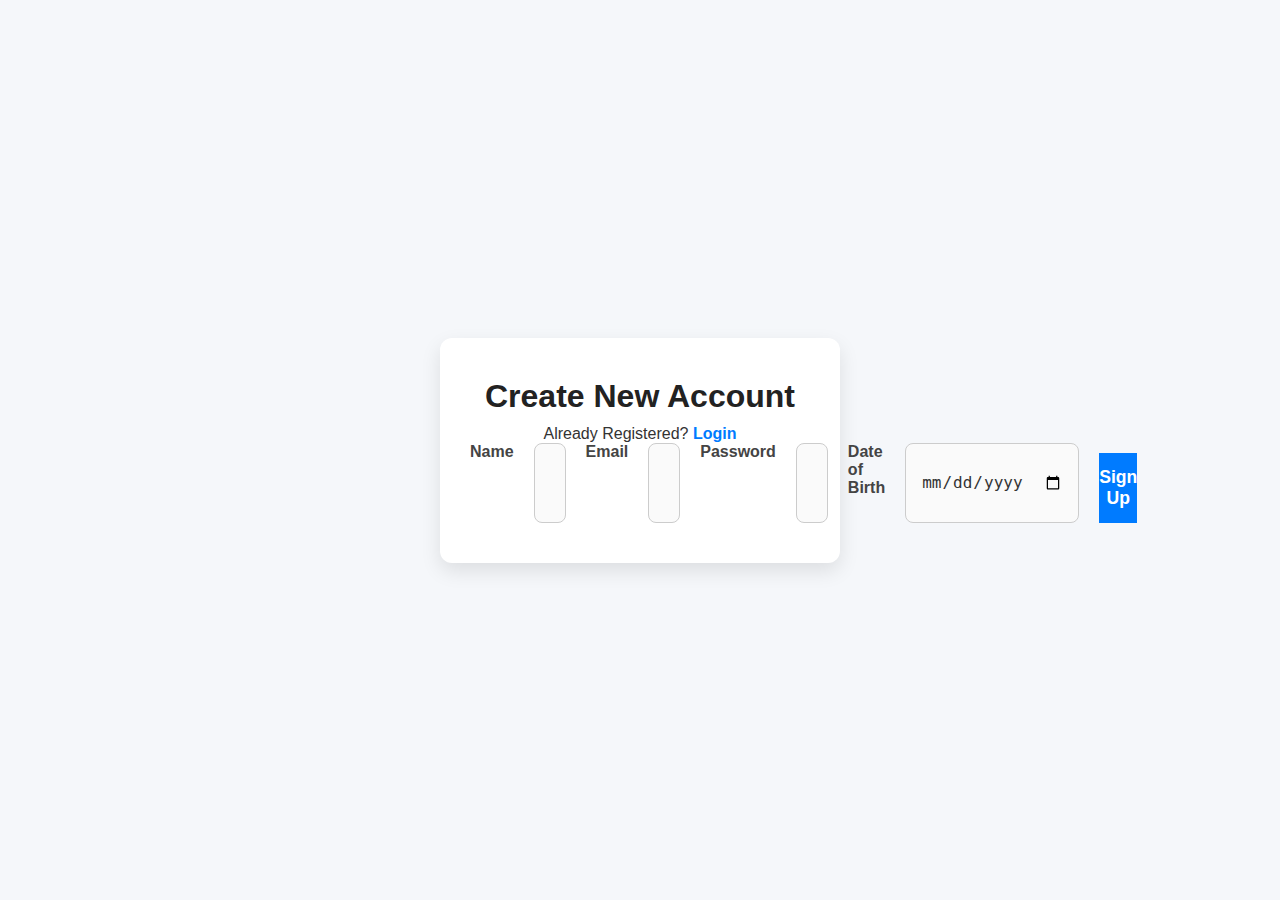
<file: uassemester2/login_page.html>
<!DOCTYPE html>
<html lang="en">
  <head>
    <meta charset="UTF-8" />
    <meta name="viewport" content="width=device-width, initial-scale=1.0" />
    <title>Login Page</title>
    <link rel="stylesheet" href="css/login_page.css" />
  </head>
  <body>
    <main class="form-container" role="main">
      <header>
        <h1>Create New Account</h1>
        <p class="subtext">Already Registered? <a href="/login">Login</a></p>
      </header>
      <form action="/signup" method="POST" novalidate>
        <label for="name">Name</label>
        <input
          type="text"
          id="name"
          name="name"
          placeholder="Enter your 
      name"
          required
          aria-label="Name"
        />
        <label for="email">Email</label>
        <input
          type="email"
          id="email"
          name="email"
          placeholder="Enter your email"
          required
          aria
          label="Email"
        />
        <label for="password">Password</label>
        <input
          type="password"
          id="password"
          name="password"
          placeholder="Enter 
      your password"
          required
          aria-label="Password"
        />
        <label for="dob">Date of Birth</label>
        <input
          type="date"
          id="dob"
          name="dob"
          placeholder="Select your date of birth"
          required
          aria
          label="Date of Birth"
        />
        <button type="submit">Sign Up</button>
      </form>
    </main>
  </body>
</html>
</file>
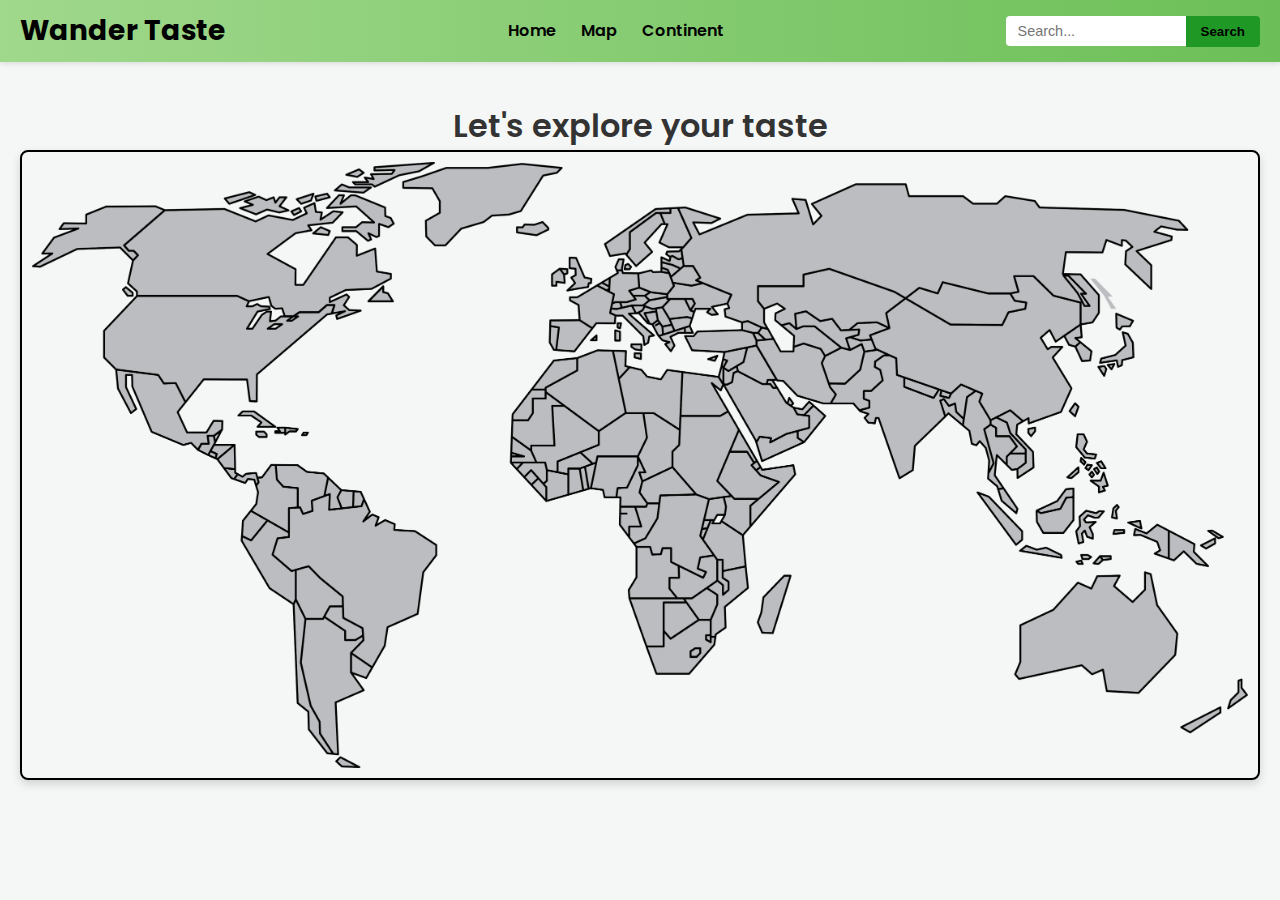
<file: uassemester2/prototype/main2.html>
<!DOCTYPE html>
<html lang="en">
  <head>
    <meta charset="UTF-8" />
    <meta name="viewport" content="width=device-width, initial-scale=1" />
    <title>WANDER TASTE</title>
    <link rel="stylesheet" href="main2.css" />
  </head>
  <body>
    <nav class="navbar">
      <div class="logo">
        <h1>Wander Taste</h1>
      </div>
      <ul class="nav-links">
        <li><a href="#">Home</a></li>
        <li><a href="#">Map</a></li>
        <li><a href="#">Continent</a></li>
      </ul>
      <form action="/search" method="GET" class="search-form">
        <input
          type="text"
          name="q"
          placeholder="Search..."
          class="search-input"
          aria-label="Search"
        />
        <button type="submit" class="search-button">Search</button>
      </form>
    </nav>
    <div class="map-container">
      Let's explore your taste
      <img
        class="world-map"
        alt="world_map"
        src="img/vecteezy_map-world-png-graphic-clipart-design_20003850.png"
        onclick="alert('Anda menekan area: Amerika Utara'); return false;"
      />

      <map name="worldmap">
        <area
          shape="poly"
          coords="50,50,280,90,310,180,300,300,230,370,160,360,90,220"
          href="amerikautara.html"
          alt="Amerika Utara"
        />
        <area
          shape="poly"
          coords="290,380,380,460,450,410,440,320,390,290,330,350"
          href="amerikaselatan.html"
          alt="Amerika Selatan"
        />
        <area
          shape="poly"
          coords="560,90,600,110,620,140,650,170,690,160,670,135,620,110"
          href="eropa.html"
          alt="Eropa"
        />
        <area
          shape="poly"
          coords="610,210,680,280,670,350,620,390,580,340,580,270,610,230"
          href="afrika.html"
          alt="Afrika"
        />
        <area
          shape="poly"
          coords="700,140,780,180,820,240,820,290,770,320,720,280,700,220"
          href="asia.html"
          alt="Asia"
        />
        <area
          shape="poly"
          coords="850,370,900,390,910,440,860,460,825,440,840,400"
          href="australia.html"
          alt="Australia"
        />
      </map>
    </div>
  </body>
</html>
</file>
<file: uassemester2/prototype/main2.css>
@import url("https://fonts.googleapis.com/css2?family=Poppins:ital,wght@0,100;0,200;0,300;0,400;0,500;0,600;0,700;0,800;0,900;1,100;1,200;1,300;1,400;1,500;1,600;1,700;1,800;1,900&display=swap");

* {
  box-sizing: border-box;
  margin: 0;
  padding: 0;
}

body {
  font-family: "Poppins", sans-serif;
  background-color: #f4f7f6;
}

.navbar {
  display: flex;
  align-items: center;
  justify-content: space-between;
  /*background-color: #b0dbb2;*/
  background-image: linear-gradient(90deg, #a0d88c 0%, #6cbf58 100%);
  padding: 10px 20px;
  box-shadow: 0 2px 5px rgba(0, 0, 0, 0.1);
}

.logo h1 {
  color: black;
  font-weight: 700;
  font-size: 1.75rem;
}

.nav-links {
  list-style: none;
  display: flex;
  gap: 25px;
}

.nav-links li a {
  color: black;
  text-decoration: none;
  font-weight: 600;
  font-size: 1rem;
  transition: color 0.3s ease;
  cursor: pointer;
}

.nav-links li a:after {
  content: "";
  display: block;
  width: 0;
  height: 2px;
  background-color: #000000;
  transition: width 0.3s ease;
}

.nav-links li a:hover:after {
  width: 100%;
}

.search-form {
  display: flex;
  align-items: center;
}

.search-input {
  padding: 7px 12px;
  font-size: 0.9rem;
  border: none;
  border-radius: 4px 0 0 4px;
  outline: none;
  width: 180px;
  transition: width 0.3s ease;
}

.search-input:focus {
  width: 220px;
  box-shadow: 0 0 5px #209826;
}

/* Tombol cari */
.search-button {
  background-color: #209826;
  border: none;
  padding: 8px 15px;
  color: #000000;
  font-weight: 600;
  border-radius: 0 4px 4px 0;
  cursor: pointer;
  transition: background-color 0.3s ease;
}

.search-button:hover,
.search-button:focus {
  background-color: #1ec827;
  outline: none;
}

.map-container {
  max-width: 1600px;
  margin: 30px auto;
  padding: 10px 20px 10px 20px;
  text-align: center;
  color: #333333;
  font-weight: 600;
  font-size: 2rem;
  margin-bottom: 20px;
  align-items: center;
  justify-content: center;
}

.world-map {
  padding: 10px 10px 10px 10px;
  max-width: 1400px;
  width: 100%;
  height: auto;
  border: 2px solid #000000;
  border-radius: 8px;
  box-shadow: 0 4px 10px rgba(0, 0, 0, 0.15);
  cursor: pointer;
}

/* Responsif */
@media (max-width: 600px) {
  .navbar {
    flex-wrap: wrap;
    gap: 10px;
  }
  .nav-links {
    width: 100%;
    justify-content: center;
    gap: 15px;
  }
  .search-form {
    width: 100%;
    justify-content: center;
  }
  .search-input {
    width: 70%;
  }
}
</file>
<file: uassemester2/css/login_page.css>
/* Reset and base styles */ * {   box-sizing: border-box;   margin: 0;   
  padding: 0; }  body, html {   height: 100%;   font-family: 'Segoe UI', 
    Tahoma, Geneva, Verdana, sans-serif;   background-color: #f5f7fa;   
    color: #333;   display: flex;   justify-content: center;   align-items: center; 
    padding: 20px; }  /* Form container */ .form-container {   background: 
    #fff;   padding: 40px 30px;   border-radius: 12px;   box-shadow: 0 8px 
    20px rgba(0,0,0,0.1);   width: 100%;   max-width: 400px;   text-align: 
    center; }  /* Header styles */ .form-container header h1 {   font-size: 
    2rem;   font-weight: 700;   margin-bottom: 10px;   color: #222; }  .form
    container .subtext {   font-size: 0.9rem;   color: #666;   margin-bottom: 
    30px; }  .form-container .subtext a {   color: #007bff;   text-decoration: 
    none;   font-weight: 600; }  .form-container .subtext a:hover {   text
    decoration: underline; }  /* Form styles */ form {   display: flex;   flex
    direction: column;   gap: 20px;   text-align: left; }  /* Labels */ label 
    {   font-weight: 600;   margin-bottom: 6px;   display: block;   color: 
    #444; }  /* Inputs */ input[type="text"], input[type="email"], 
    input[type="password"], input[type="date"] {   width: 100%;   padding: 
    12px 15px;   border: 1.8px solid #ccc;   border-radius: 8px;   font-size: 
    1rem;   transition: border-color 0.3s ease;   background-color: #fafafa;   
    color: #333; }  input::placeholder {   color: #aaa;   font-style: italic; }  
    input:focus {   border-color: #007bff;   outline: none;   background-color: 
    #fff; }  /* Button */ button[type="submit"] {   background-color: #007bff;
     color: #fff;   font-weight: 700;   padding: 14px 0;   border: none;   border
    radius: 10px;   font-size: 1.1rem;   cursor: pointer;   transition: 
    background-color 0.3s ease;   margin-top: 10px; }  
    button[type="submit"]:hover {   background-color: #0056b3; }  /* 
    Responsive adjustments */ @media (max-width: 480px) {   .form
    container {     
    padding: 30px 20px;     max-width: 100%;   }    .form
    container header h1 {     font-size: 1.6rem;   }    button[type="submit"] { 
    font-size: 1rem;  
       padding: 12px 0;   } }
</file>
